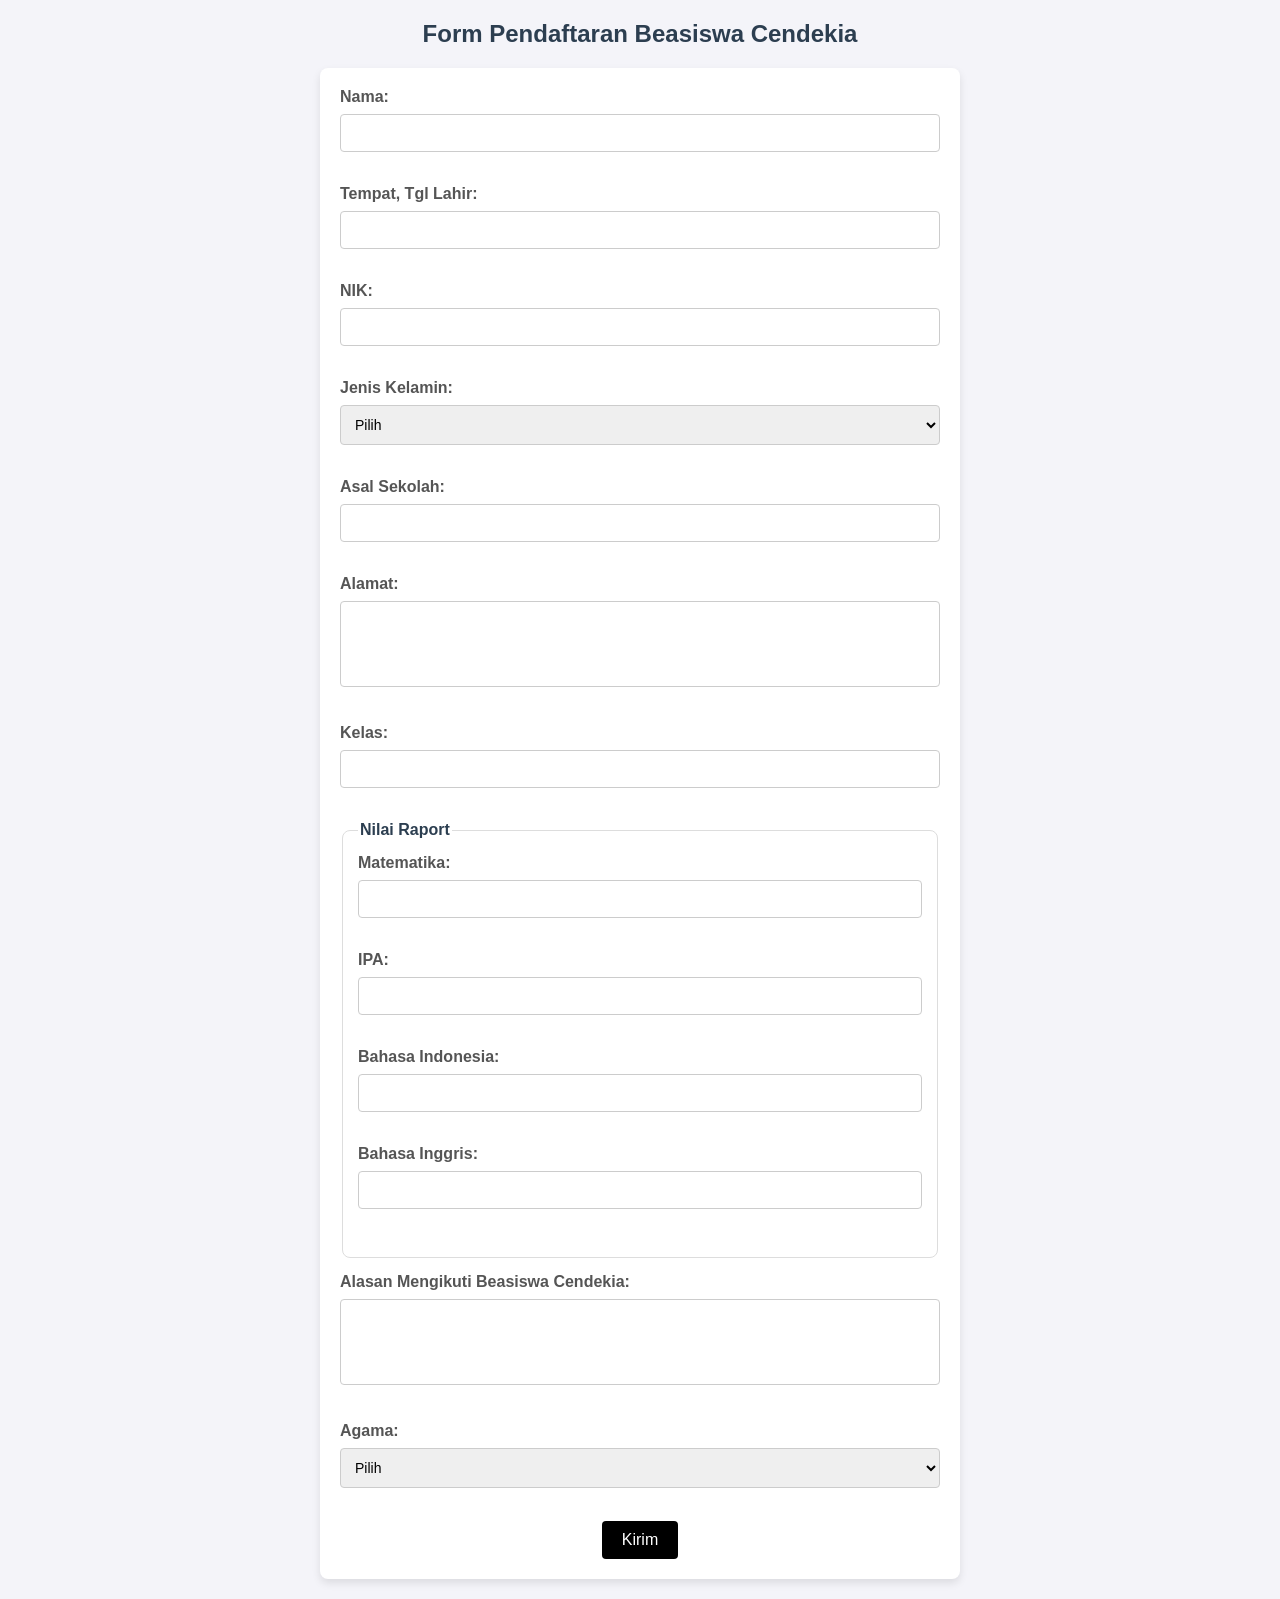
<file: daftar-beasiswa.html>
<!DOCTYPE html>
<html lang="en">
  <head>
    <meta charset="UTF-8" />
    <meta name="viewport" content="width=device-width, initial-scale=1.0" />
    <title>Daftar Beasiswa Cendekia</title>
    <link rel="stylesheet" href="css/daftar-beasiswa.css" />
  </head>

  <body>
    <h1>Form Pendaftaran Beasiswa Cendekia</h1>
    <form action="#" method="POST">
      <label for="nama">Nama:</label>
      <input type="text" id="nama" name="nama" required /><br /><br />

      <label for="ttl">Tempat, Tgl Lahir:</label>
      <input type="text" id="ttl" name="ttl" required /><br /><br />

      <label for="nik">NIK:</label>
      <input type="text" id="nik" name="nik" required /><br /><br />

      <label for="jenis_kelamin">Jenis Kelamin:</label>
      <select id="jenis_kelamin" name="jenis_kelamin" required>
        <option value="">Pilih</option>
        <option value="Laki-laki">Laki-laki</option>
        <option value="Perempuan">Perempuan</option></select
      ><br /><br />

      <label for="asal_sekolah">Asal Sekolah:</label>
      <input type="text" id="asal_sekolah" name="asal_sekolah" required /><br /><br />

      <label for="alamat">Alamat:</label>
      <textarea id="alamat" name="alamat" rows="4" required></textarea><br /><br />

      <label for="kelas">Kelas:</label>
      <input type="text" id="kelas" name="kelas" required /><br /><br />

      <fieldset>
        <legend>Nilai Raport</legend>
        <label for="matematika">Matematika:</label>
        <input
          type="number"
          id="matematika"
          name="nilai_matematika"
          min="0"
          max="100"
          required
        /><br /><br />

        <label for="ipa">IPA:</label>
        <input type="number" id="ipa" name="nilai_ipa" min="0" max="100" required /><br /><br />

        <label for="bindo">Bahasa Indonesia:</label>
        <input type="number" id="bindo" name="nilai_bindo" min="0" max="100" required /><br /><br />

        <label for="binggris">Bahasa Inggris:</label>
        <input
          type="number"
          id="binggris"
          name="nilai_binggris"
          min="0"
          max="100"
          required
        /><br /><br />
      </fieldset>

      <label for="alasan">Alasan Mengikuti Beasiswa Cendekia:</label>
      <textarea id="alasan" name="alasan" rows="4" required></textarea><br /><br />

      <label for="agama">Agama:</label>
      <select id="agama" name="agama" required>
        <option value="">Pilih</option>
        <option value="Islam">Islam</option>
        <option value="Protestan">Protestan</option>
        <option value="Katolik">Katolik</option>
        <option value="Hindu">Hindu</option>
        <option value="Buddha">Buddha</option>
        <option value="Konghucu">Konghucu</option></select
      ><br /><br />

      <button type="submit">Kirim</button>
    </form>

    <script src="js/daftar-beasiswa.js"></script>
  </body>
</html>
</file>
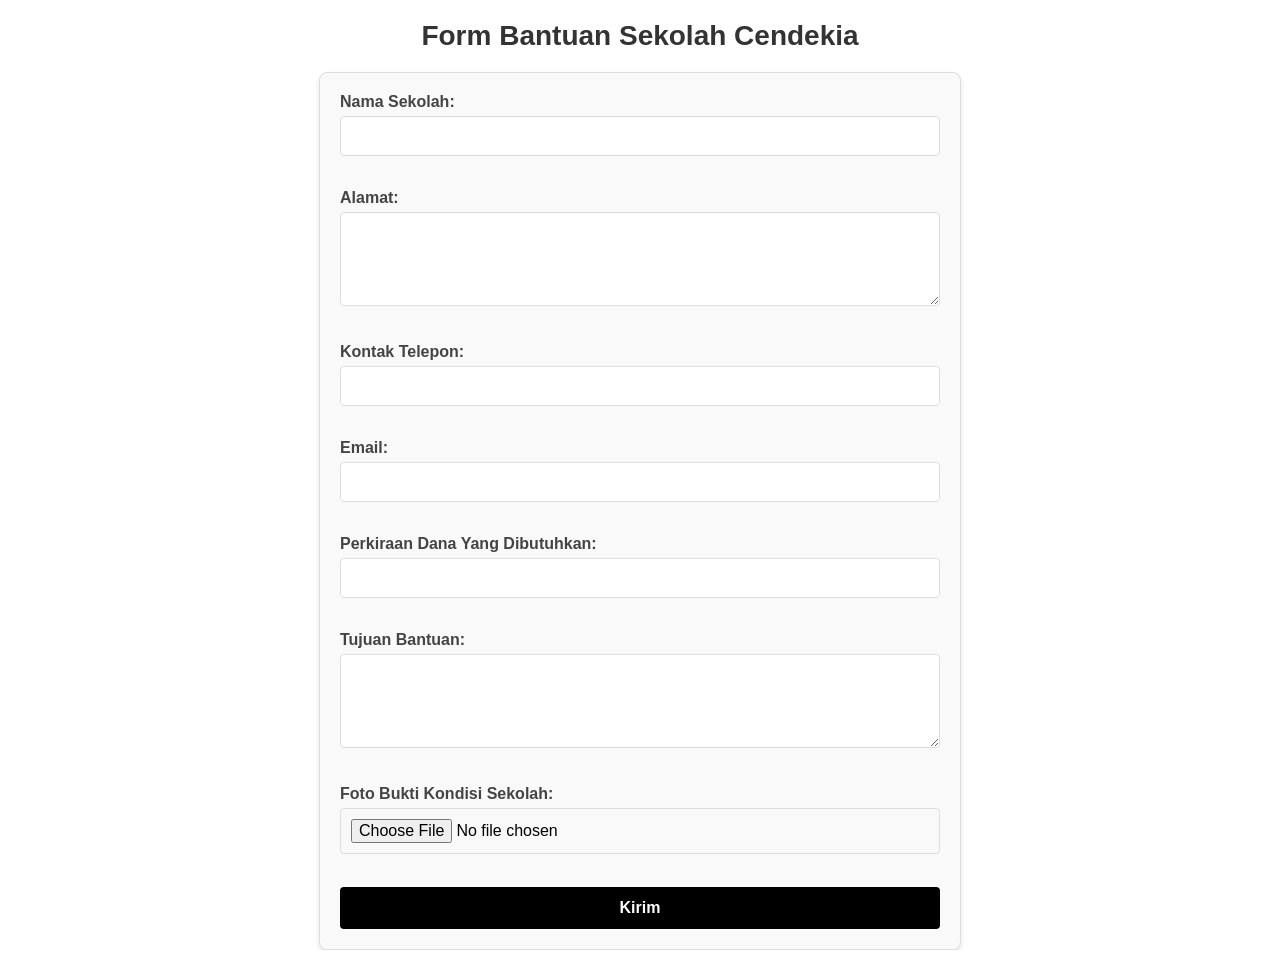
<file: daftar-sekolah.html>
<!DOCTYPE html>
<html lang="en">
  <head>
    <meta charset="UTF-8" />
    <meta name="viewport" content="width=device-width, initial-scale=1.0" />
    <title>Daftar Bantuan Sekolah Cendekia</title>
    <link rel="stylesheet" href="css/daftar-sekolah.css" />
  </head>

  <body>
    <h1>Form Bantuan Sekolah Cendekia</h1>
    <form action="" method="POST" enctype="multipart/form-data">
      <label for="nama_sekolah">Nama Sekolah:</label>
      <input type="text" id="nama_sekolah" name="nama_sekolah" required /><br /><br />

      <label for="alamat">Alamat:</label>
      <textarea id="alamat" name="alamat" rows="4" required></textarea><br /><br />

      <label for="kontak_telepon">Kontak Telepon:</label>
      <input type="tel" id="kontak_telepon" name="kontak_telepon" required /><br /><br />

      <label for="email">Email:</label>
      <input type="email" id="email" name="email" required /><br /><br />

      <label for="dana">Perkiraan Dana Yang Dibutuhkan:</label>
      <input type="number" id="dana" name="dana" min="0" required /><br /><br />

      <label for="tujuan">Tujuan Bantuan:</label>
      <textarea id="tujuan" name="tujuan" rows="4" required></textarea><br /><br />

      <label for="foto_bukti">Foto Bukti Kondisi Sekolah:</label>
      <input type="file" id="foto_bukti" name="foto_bukti" accept="image/*" required /><br /><br />

      <button type="submit">Kirim</button>
    </form>
    <script src="js/daftar-sekolah.js"></script>
  </body>
</html>
</file>
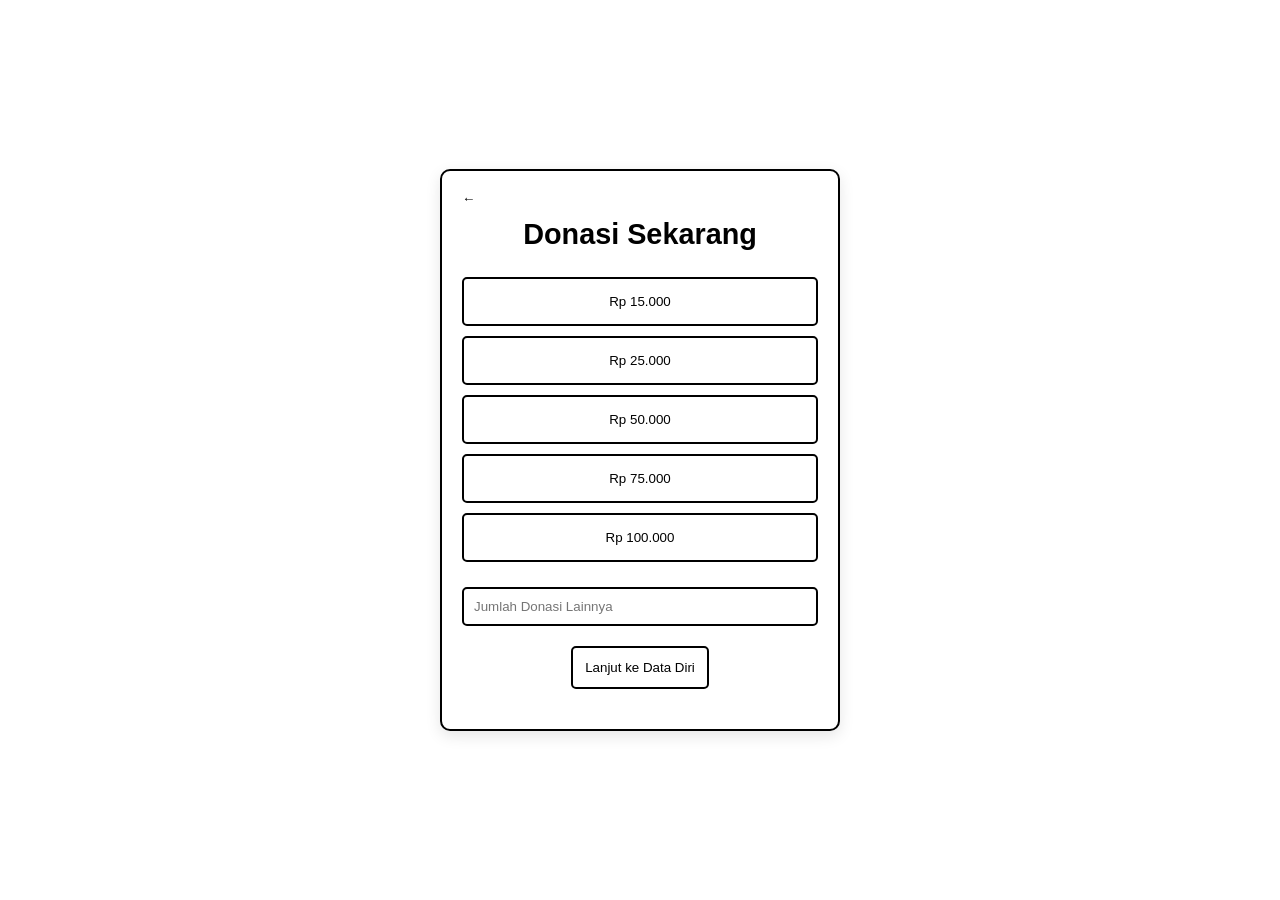
<file: donasi.html>
<!DOCTYPE html>
<html lang="en">
  <head>
    <meta charset="UTF-8" />
    <meta name="viewport" content="width=device-width, initial-scale=1.0" />
    <title>Pustaka Kita</title>
    <link rel="stylesheet" href="css/donasi.css" />
  </head>
  <body>
    <div id="donation-forms">
      <!-- Form pertama untuk memilih jumlah donasi -->
      <div id="donation-form-1" class="donation-form-overlay">
        <div class="donation-form-container">
          <button class="back-btn" id="back-btn-1">&larr;</button>
          <h2>Donasi Sekarang</h2>
          <div class="amount-options">
            <button class="amount-btn" data-amount="15000">Rp 15.000</button>
            <button class="amount-btn" data-amount="25000">Rp 25.000</button>
            <button class="amount-btn" data-amount="50000">Rp 50.000</button>
            <button class="amount-btn" data-amount="75000">Rp 75.000</button>
            <button class="amount-btn" data-amount="100000">Rp 100.000</button>
          </div>
          <div class="other-donation">
            <input type="number" id="other-amount" placeholder="Jumlah Donasi Lainnya" />
          </div>
          <button id="proceed-btn" class="cta">Lanjut ke Data Diri</button>
        </div>
      </div>

      <!-- Form kedua untuk data diri donatur -->
      <div id="donation-form-2" class="donation-form-overlay hidden">
        <div class="donation-form-container">
          <button class="back-btn" id="back-btn-2">&larr;</button>
          <h2>Data Diri Donatur</h2>
          <form id="donor-form">
            <div class="form-group">
              <label for="donor-name">Nama Lengkap</label>
              <input type="text" id="donor-name" placeholder="Nama Anda" required />
            </div>
            <div class="form-group">
              <label for="donor-phone">Nomor HP</label>
              <input type="text" id="donor-phone" placeholder="Nomor HP" required />
            </div>
            <div class="form-group">
              <label for="donor-email">Email</label>
              <input type="email" id="donor-email" placeholder="Email Anda" required />
            </div>
            <div class="form-group">
              <label for="donor-amount">Jumlah Donasi</label>
              <input type="text" id="donor-amount" readonly />
            </div>
            <button id="proceed-btn-2" class="cta" type="submit">
              Lanjut ke Metode Pembayaran
            </button>
          </form>
        </div>
      </div>

      <!-- Form ketiga untuk memilih metode pembayaran -->
      <div id="donation-form-3" class="donation-form-overlay hidden">
        <div class="donation-form-container">
          <button class="back-btn" id="back-btn-3">&larr;</button>
          <h2>Pilih Metode Pembayaran</h2>
          <form id="payment-method-form">
            <div class="form-group">
              <label for="payment-method">Metode Pembayaran</label>
              <select id="payment-method" required>
                <option value="bank-transfer">Bank Transfer</option>
                <option value="qris">QRIS (E-wallet)</option>
              </select>
            </div>
            <button id="proceed-btn-3" class="cta" type="submit">Lanjutkan</button>
          </form>
        </div>
      </div>
    </div>

    <!-- Notifikasi sukses -->
    <div id="success-notification" class="notification hidden">
      <p>Donasi Berhasil</p>
    </div>

    <script src="js/donasi.js"></script>
     
  </body>
</html>
</file>
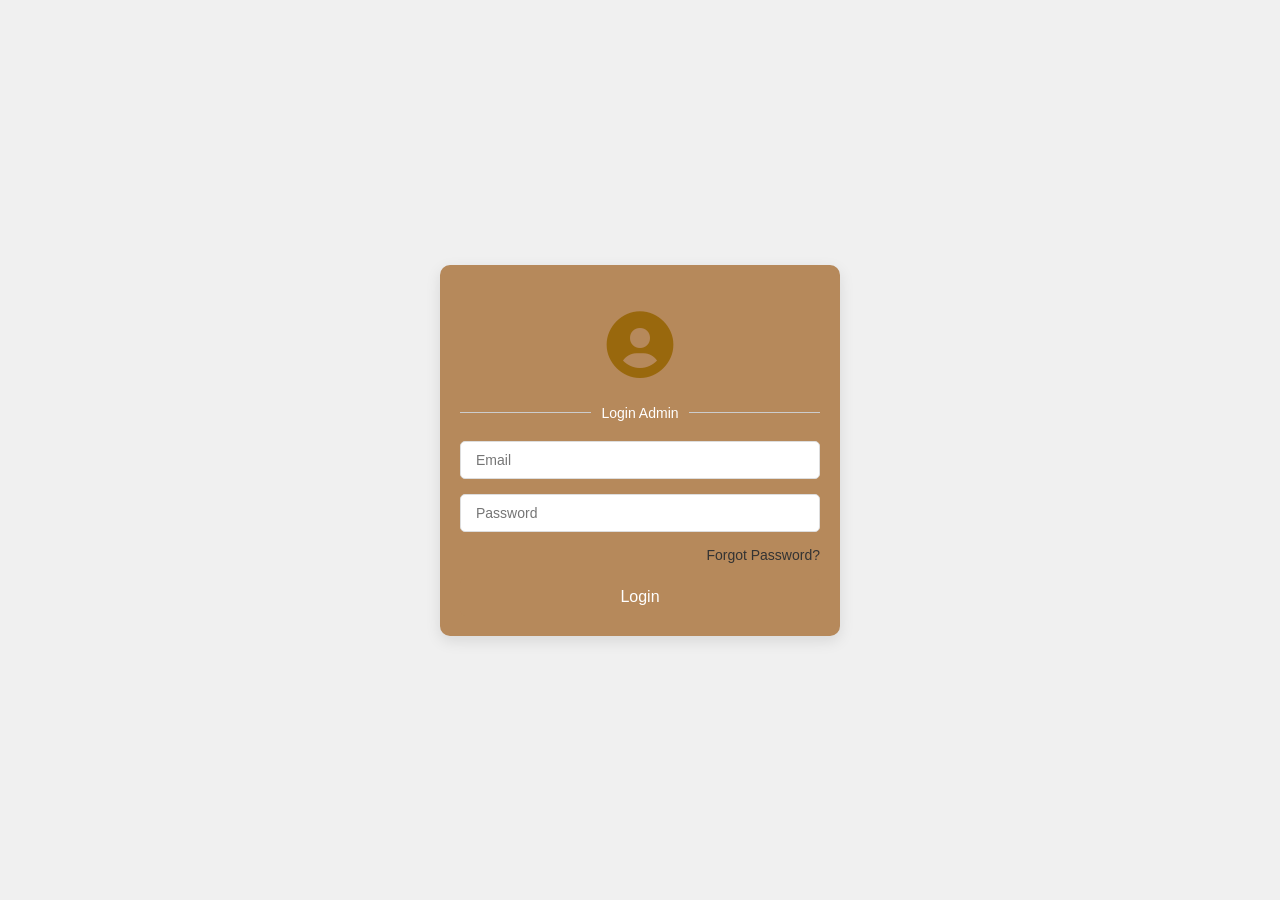
<file: login.html>
<!DOCTYPE html>
<html lang="en">
  <head>
    <meta charset="UTF-8" />
    <meta name="viewport" content="width=device-width, initial-scale=1.0" />
    <link href="https://unpkg.com/boxicons@2.1.4/css/boxicons.min.css" rel="stylesheet" />
    <link rel="stylesheet" href="css/login.css" />
    <title>Dashboard - Administrator</title>
  </head>

  <body>
    <div class="container">
      <div class="login-section">
        <div style="text-align: center; margin: 20px 0">
          <i class="bx bxs-user-circle" style="font-size: 80px; color: #99680d"></i>
        </div>

        <div class="separator">
          <div class="line"></div>
          <p>Login Admin</p>
          <div class="line"></div>
        </div>

        <form action="" method="post">
          <input type="email" placeholder="Email" name="email" required />
          <input type="password" placeholder="Password" name="password" required />
          <a href="#">Forgot Password?</a>
          <button type="submit" class="btn">Login</button>
        </form>
      </div>
    </div>

    <script src="js/login.js"></script>
  </body>
</html>
</file>
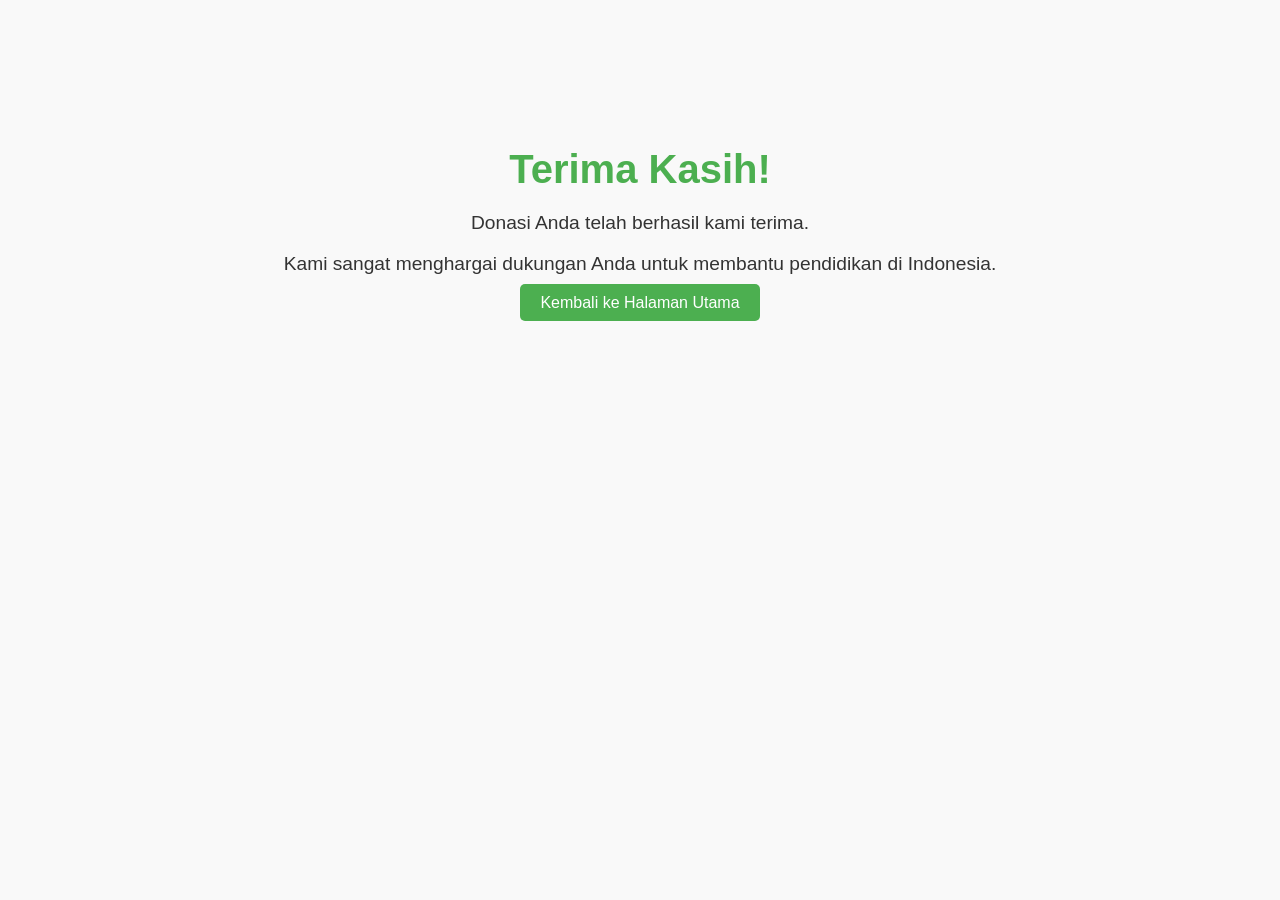
<file: sukses.html>
<!DOCTYPE html>
<html lang="en">
<head>
    <meta charset="UTF-8">
    <meta name="viewport" content="width=device-width, initial-scale=1.0">
    <title>Donasi Berhasil</title>
    <style>
        body {
            font-family: Arial, sans-serif;
            text-align: center;
            background-color: #f9f9f9;
            margin: 0;
            padding: 0;
        }
        .container {
            margin-top: 100px;
            padding: 20px;
        }
        .container h1 {
            color: #4CAF50;
            font-size: 2.5em;
            margin-bottom: 20px;
        }
        .container p {
            font-size: 1.2em;
            color: #333;
        }
        .btn {
            margin-top: 20px;
            padding: 10px 20px;
            font-size: 1em;
            color: white;
            background-color: #4CAF50;
            border: none;
            border-radius: 5px;
            cursor: pointer;
            text-decoration: none;
        }
        .btn:hover {
            background-color: #45a049;
        }
    </style>
</head>
<body>
    <div class="container">
        <h1>Terima Kasih!</h1>
        <p>Donasi Anda telah berhasil kami terima.</p>
        <p>Kami sangat menghargai dukungan Anda untuk membantu pendidikan di Indonesia.</p>
        <a href="../index.html" class="btn">Kembali ke Halaman Utama</a>
    </div>
</body>
</html>
</file>
<file: css/daftar-beasiswa.css>
/* Gaya Umum */
body {
  font-family: Arial, sans-serif;
  margin: 0;
  padding: 0;
  background-color: #f4f4f9;
  color: #333;
}

h1 {
  text-align: center;
  margin-top: 20px;
  color: #2c3e50;
  font-size: 24px;
}

form {
  background-color: #fff;
  max-width: 600px;
  margin: 20px auto;
  padding: 20px;
  border-radius: 8px;
  box-shadow: 0 4px 8px rgba(0, 0, 0, 0.1);
}

label {
  display: block;
  margin-bottom: 8px;
  font-weight: bold;
  color: #555;
}

input,
select,
textarea {
  width: 100%;
  padding: 10px;
  margin-bottom: 15px;
  border: 1px solid #ccc;
  border-radius: 4px;
  box-sizing: border-box;
  font-size: 14px;
}

input:focus,
select:focus,
textarea:focus {
  outline: none;
  border-color: #3498db;
  box-shadow: 0 0 5px rgba(52, 152, 219, 0.5);
}

fieldset {
  border: 1px solid #ddd;
  border-radius: 8px;
  padding: 15px;
  margin-bottom: 15px;
}

legend {
  font-weight: bold;
  color: #2c3e50;
  font-size: 16px;
}

button {
  background-color: #000000;
  color: #fff;
  border: none;
  padding: 10px 20px;
  border-radius: 4px;
  font-size: 16px;
  cursor: pointer;
  display: block;
  margin: 0 auto;
}

button:hover {
  background-color: #218c53;
}

textarea {
  resize: none;
}

/* Responsif */
@media (max-width: 768px) {
  form {
    width: 90%;
    padding: 15px;
  }

  input,
  select,
  textarea {
    font-size: 12px;
  }

  h1 {
    font-size: 20px;
  }
}
</file>
<file: css/daftar-sekolah.css>
/* Reset untuk body */
body {
  font-family: Arial, sans-serif;
  background-color: #fff; /* Warna background putih */
  color: #000; /* Warna teks hitam */
  margin: 0;
  padding: 0;
}

/* Gaya untuk heading */
h1 {
  text-align: center;
  font-size: 28px;
  margin: 20px 0;
  color: #333;
}

/* Styling form container */
form {
  max-width: 600px;
  margin: 0 auto; /* Pusatkan form */
  padding: 20px;
  border: 1px solid #ddd;
  border-radius: 8px;
  background-color: #f9f9f9; /* Warna latar belakang form */
  box-shadow: 0 4px 6px rgba(0, 0, 0, 0.1); /* Bayangan */
}

/* Label */
label {
  display: block;
  font-weight: bold;
  margin-bottom: 5px;
  color: #444; /* Warna teks label */
}

/* Input dan Textarea */
input[type="text"],
input[type="tel"],
input[type="email"],
input[type="number"],
textarea,
input[type="file"] {
  width: 100%;
  padding: 10px;
  margin-bottom: 15px;
  border: 1px solid #ddd;
  border-radius: 4px;
  font-size: 16px;
  box-sizing: border-box;
}

textarea {
  resize: vertical; /* Textarea dapat diubah ukuran secara vertikal */
}

/* Fokus pada input */
input:focus,
textarea:focus {
  border-color: #000; /* Hitam */
  outline: none;
  box-shadow: 0 0 5px rgba(0, 0, 0, 0.2);
}

/* Tombol */
button[type="submit"] {
  display: block;
  width: 100%;
  padding: 12px;
  background-color: #000; /* Hitam */
  color: #fff; /* Putih */
  border: none;
  border-radius: 4px;
  font-size: 16px;
  font-weight: bold;
  cursor: pointer;
  text-align: center;
  transition: background-color 0.3s ease;
}

button[type="submit"]:hover {
  background-color: #444; /* Hitam lebih terang */
}

/* Responsif */
@media (max-width: 768px) {
  form {
    padding: 15px;
  }

  h1 {
    font-size: 24px;
  }

  button[type="submit"] {
    font-size: 14px;
  }
}
</file>
<file: css/donasi.css>
* {
    margin: 0;
    padding: 0;
    box-sizing: border-box;
  }
  
  body {
    font-family: 'Arial', sans-serif;
    background-color: #fff; /* Background putih */
    color: #000; /* Teks hitam */
    line-height: 1.6;
  }
  
  /* Overlay Form Container */
  .donation-form-overlay {
    position: fixed;
    top: 0;
    left: 0;
    width: 100%;
    height: 100%;
    background: rgba(255, 255, 255, 0.9); /* Transparan putih */
    display: flex;
    justify-content: center;
    align-items: center;
    z-index: 100;
  }
  
  .donation-form-container {
    background: #fff; /* Background putih */
    border-radius: 10px;
    padding: 40px 20px; /* Menambahkan padding lebih besar */
    width: 90%;
    max-width: 400px;
    text-align: center;
    box-shadow: 0 5px 15px rgba(0, 0, 0, 0.1); /* Sedikit bayangan untuk memberi efek kedalaman */
    border: 2px solid #000; /* Border hitam pada form */
    position: relative;
  }
  
  /* Mengatur tampilan judul */
  h2 {
    margin-bottom: 20px;
    font-size: 1.8em;
    color: #000; /* Teks hitam */
  }
  
  /* Opsi Jumlah Donasi - Tombol Persegi Panjang dan Baris ke Bawah */
  .amount-options {
    display: flex;
    flex-direction: column; /* Mengubah dari horizontal ke vertikal */
    gap: 10px;
    margin-bottom: 15px;
  }
  
  .amount-btn {
    width: 100%; /* Tombol memenuhi lebar container */
    background: #fff; /* Background putih */
    color: #000; /* Teks hitam */
    padding: 15px;
    border: 2px solid #000; /* Border hitam pada tombol */
    border-radius: 5px;
    cursor: pointer;
    transition: background 0.3s ease, transform 0.2s ease;
  }
  
  .amount-btn:hover {
    background: #f0f0f0; /* Background abu-abu terang saat hover */
    transform: scale(1.05);
  }
  
  .other-donation input {
    width: 100%;
    padding: 10px;
    margin-top: 10px;
    border: 2px solid #000; /* Border hitam */
    border-radius: 5px;
    background: #fff;
    color: #000;
  }
  
  /* Tombol CTA */
  .cta {
    background: #fff; /* Background putih */
    color: #000; /* Teks hitam */
    padding: 12px;
    margin-top: 20px;
    border: 2px solid #000; /* Border hitam */
    border-radius: 5px;
    cursor: pointer;
    transition: background 0.3s ease, transform 0.2s ease;
  }
  
  .cta:hover {
    background: #f0f0f0; /* Background abu-abu terang saat hover */
    color: #000; /* Teks hitam */
    transform: scale(1.05);
  }
  
  /* Form Group */
  .form-group {
    margin-bottom: 15px;
    text-align: left;
  }
  
  .form-group label {
    font-size: 0.9em;
    color: #000; /* Teks hitam untuk label */
    display: block;
    margin-bottom: 5px;
  }
  
  input, select {
    width: 100%;
    padding: 10px;
    border: 2px solid #000; /* Border hitam */
    border-radius: 5px;
    background: #fff;
    color: #000;
  }
  
  /* Tombol Kembali pada Form 2 dan Form 3 - Diletakkan di dalam form */
  .back-btn {
    background: transparent;
    color: #000; /* Teks hitam */
    border: none;
    font-size: 0,90em;
    position: absolute;
    top: 20px;
    left: 20px; /* Posisikan tombol kembali ke kiri atas dalam form */
    cursor: pointer;
    z-index: 1; /* Agar tombol kembali tetap berada di atas */
  }
  
  /* Notification Style */
  .notification {
    position: fixed;
    top: 50%;
    left: 50%;
    transform: translate(-50%, -50%);
    background: #fff; /* White background for success message */
    color: #000; /* Black text */
    padding: 20px;
    border-radius: 10px;
    text-align: center;
    box-shadow: 0 5px 15px rgba(0, 0, 0, 0.1); /* Sedikit bayangan */
  }
  
  .hidden {
    display: none;
  }
</file>
<file: css/login.css>
:root {
  --primary-color: #b6895b;
  --background-color: #f0f0f0;
  --text-color: #333;
  --button-hover: #99680d;
}

* {
  margin: 0;
  padding: 0;
  box-sizing: border-box;
  font-family: "Poppins", sans-serif;
}

body {
  height: 100vh;
  display: flex;
  align-items: center;
  justify-content: center;
  background-color: var(--background-color);
}

.container {
  width: 400px;
  padding: 20px;
  border-radius: 10px;
  box-shadow: 0 5px 15px rgba(0, 0, 0, 0.1);
  background-color: var(--primary-color);
}

.separator {
  display: flex;
  align-items: center;
  justify-content: space-between;
  margin: 20px 0;
}

.separator .line {
  flex: 1;
  height: 1px;
  background-color: #ccc;
}

.separator p {
  margin: 0 10px;
  font-size: 14px;
  color: white;
}

form {
  display: flex;
  flex-direction: column;
  gap: 15px;
}

form input {
  padding: 10px 15px;
  border-radius: 5px;
  border: 1px solid #ddd;
  font-size: 14px;
}

form a {
  font-size: 14px;
  color: var(--text-color);
  text-decoration: none;
  align-self: flex-end;
}

form a:hover {
  text-decoration: underline;
}

form .btn {
  padding: 10px;
  border: none;
  border-radius: 5px;
  background-color: var(--primary-color);
  color: white;
  font-size: 16px;
  cursor: pointer;
}

form .btn:hover {
  background-color: var(--button-hover);
}
</file>
